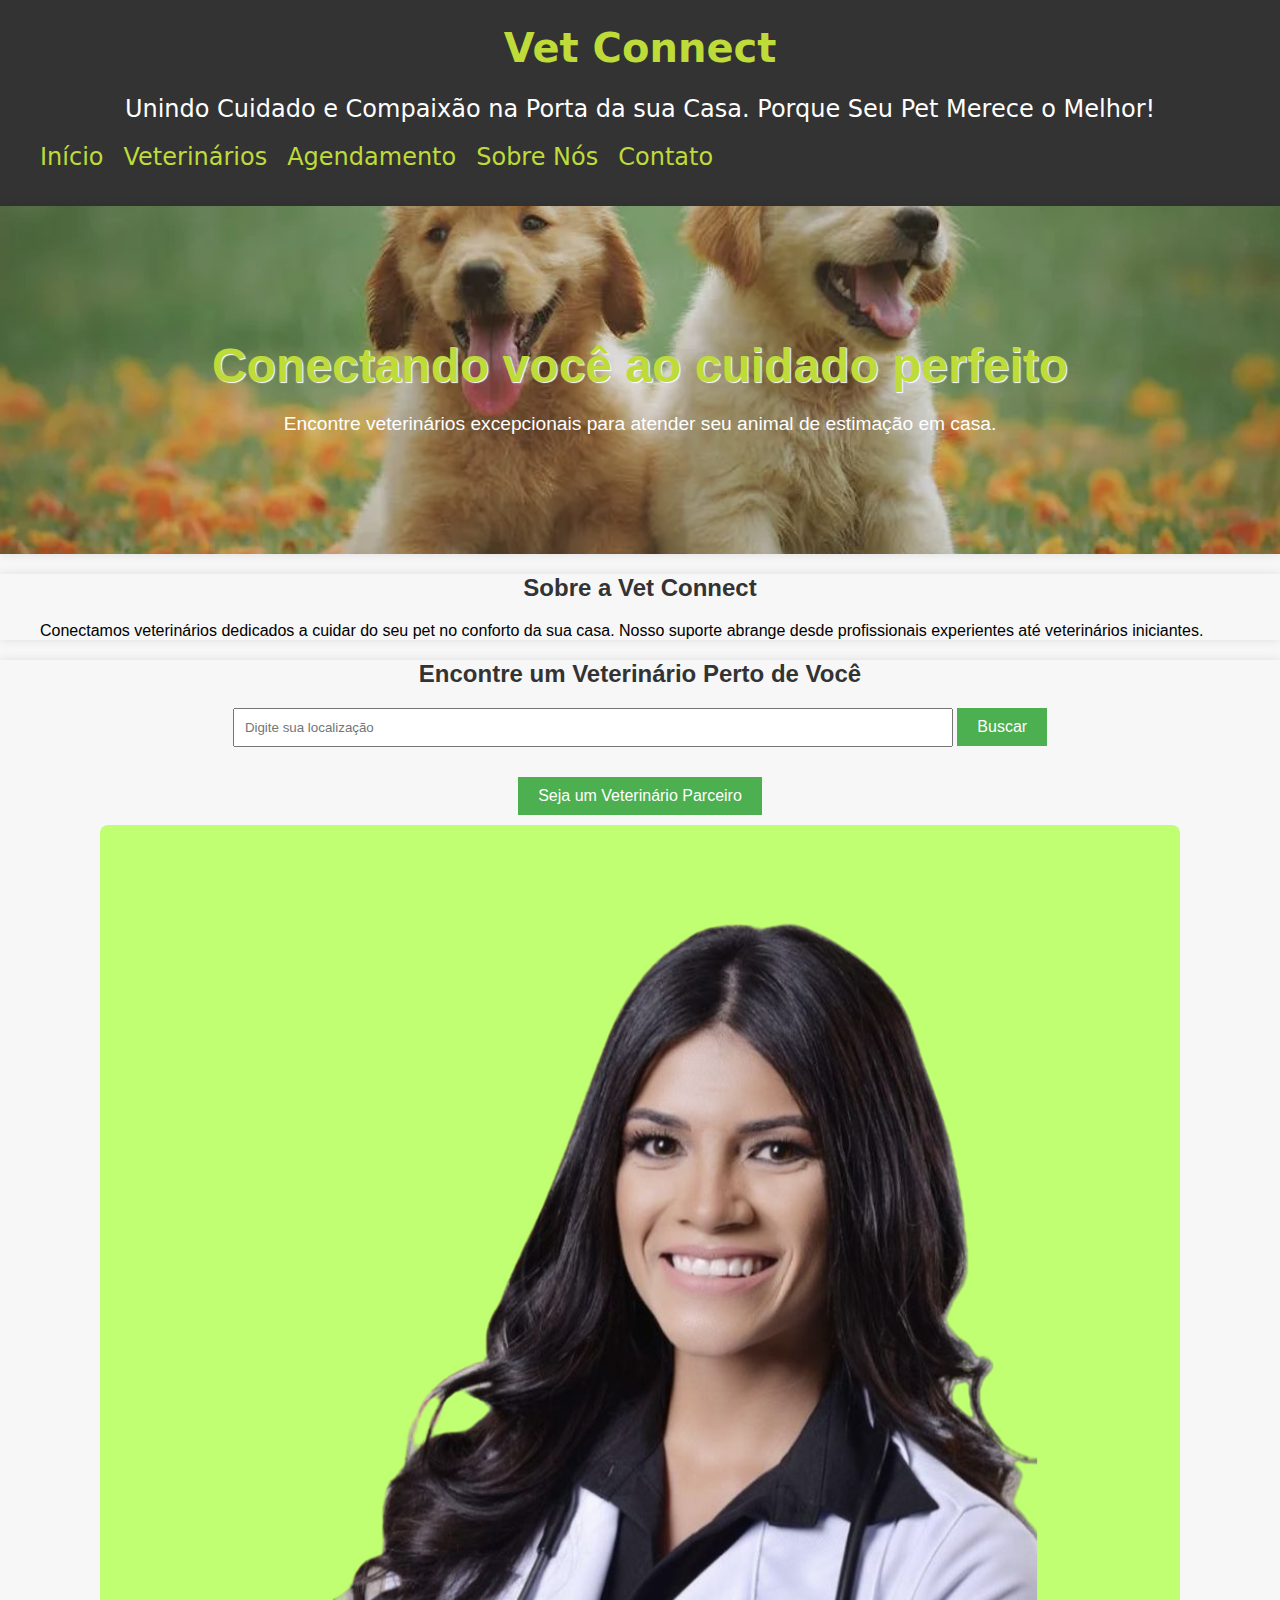
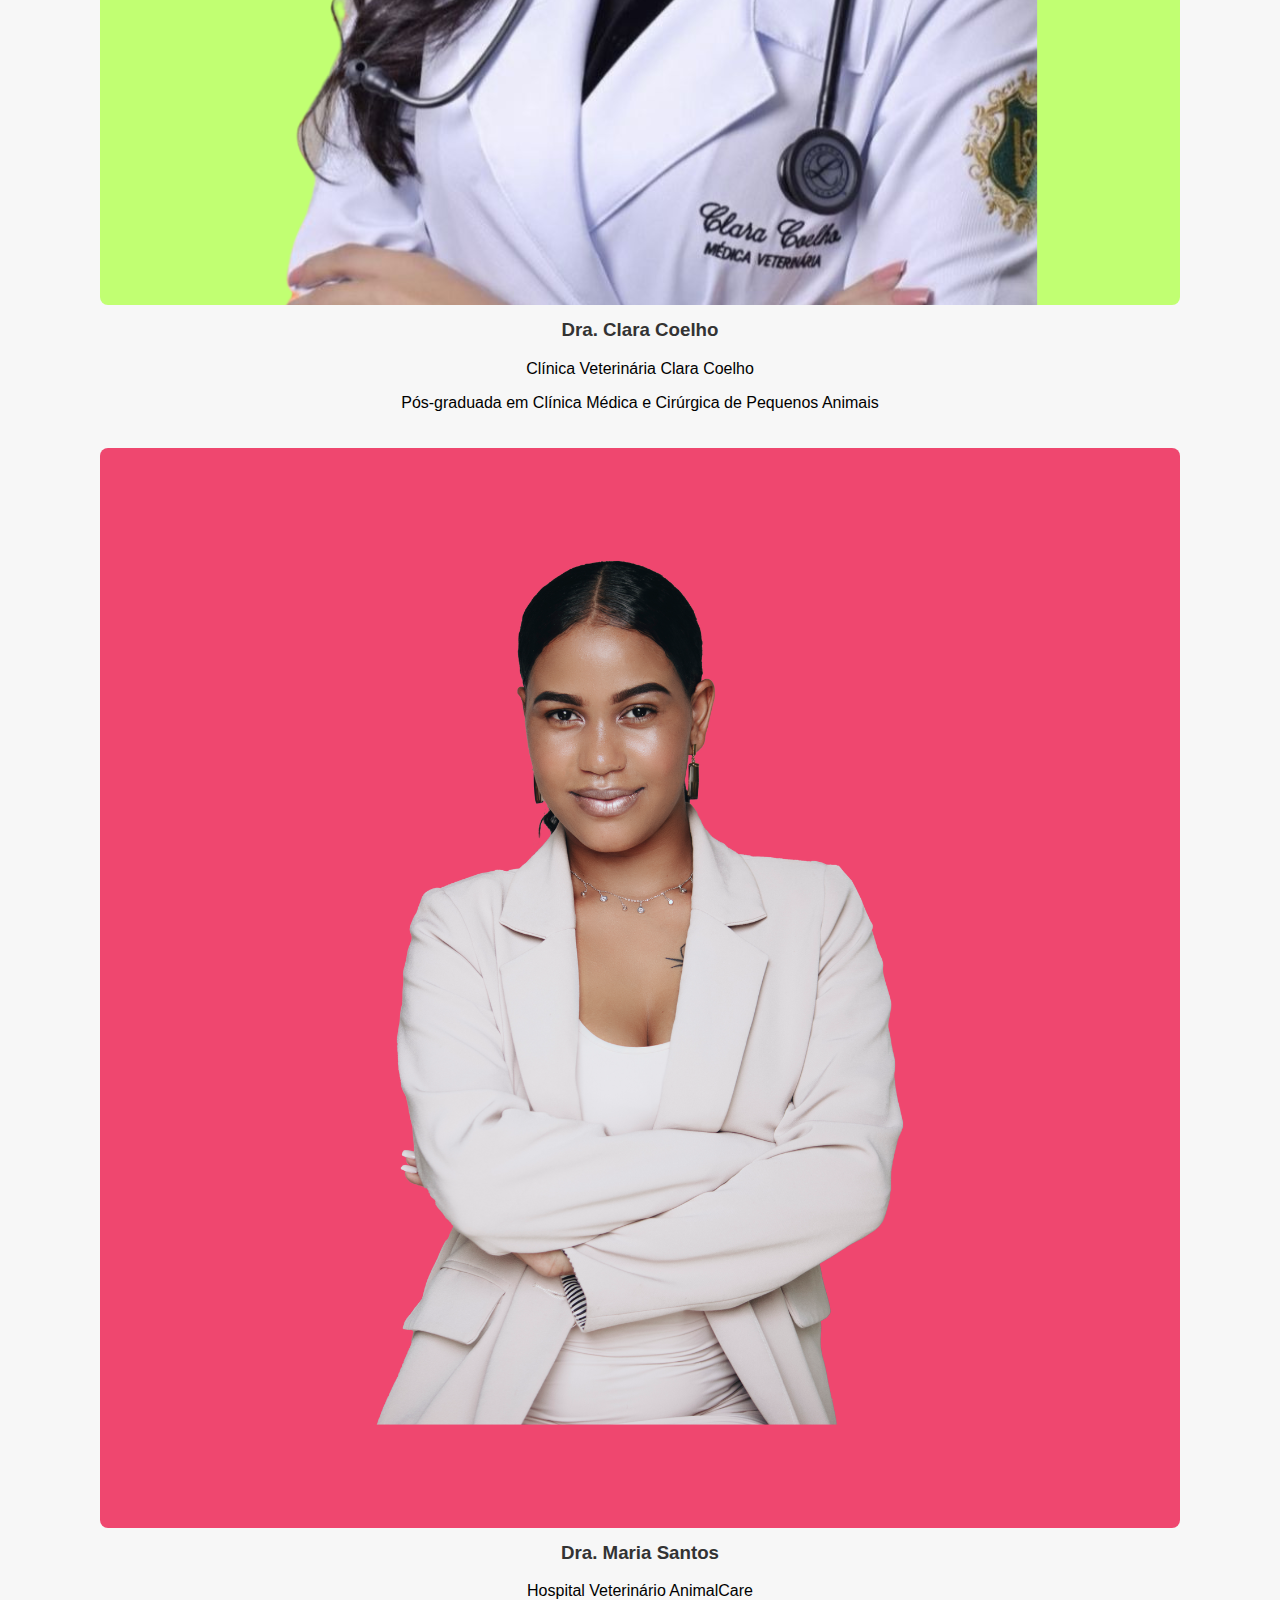
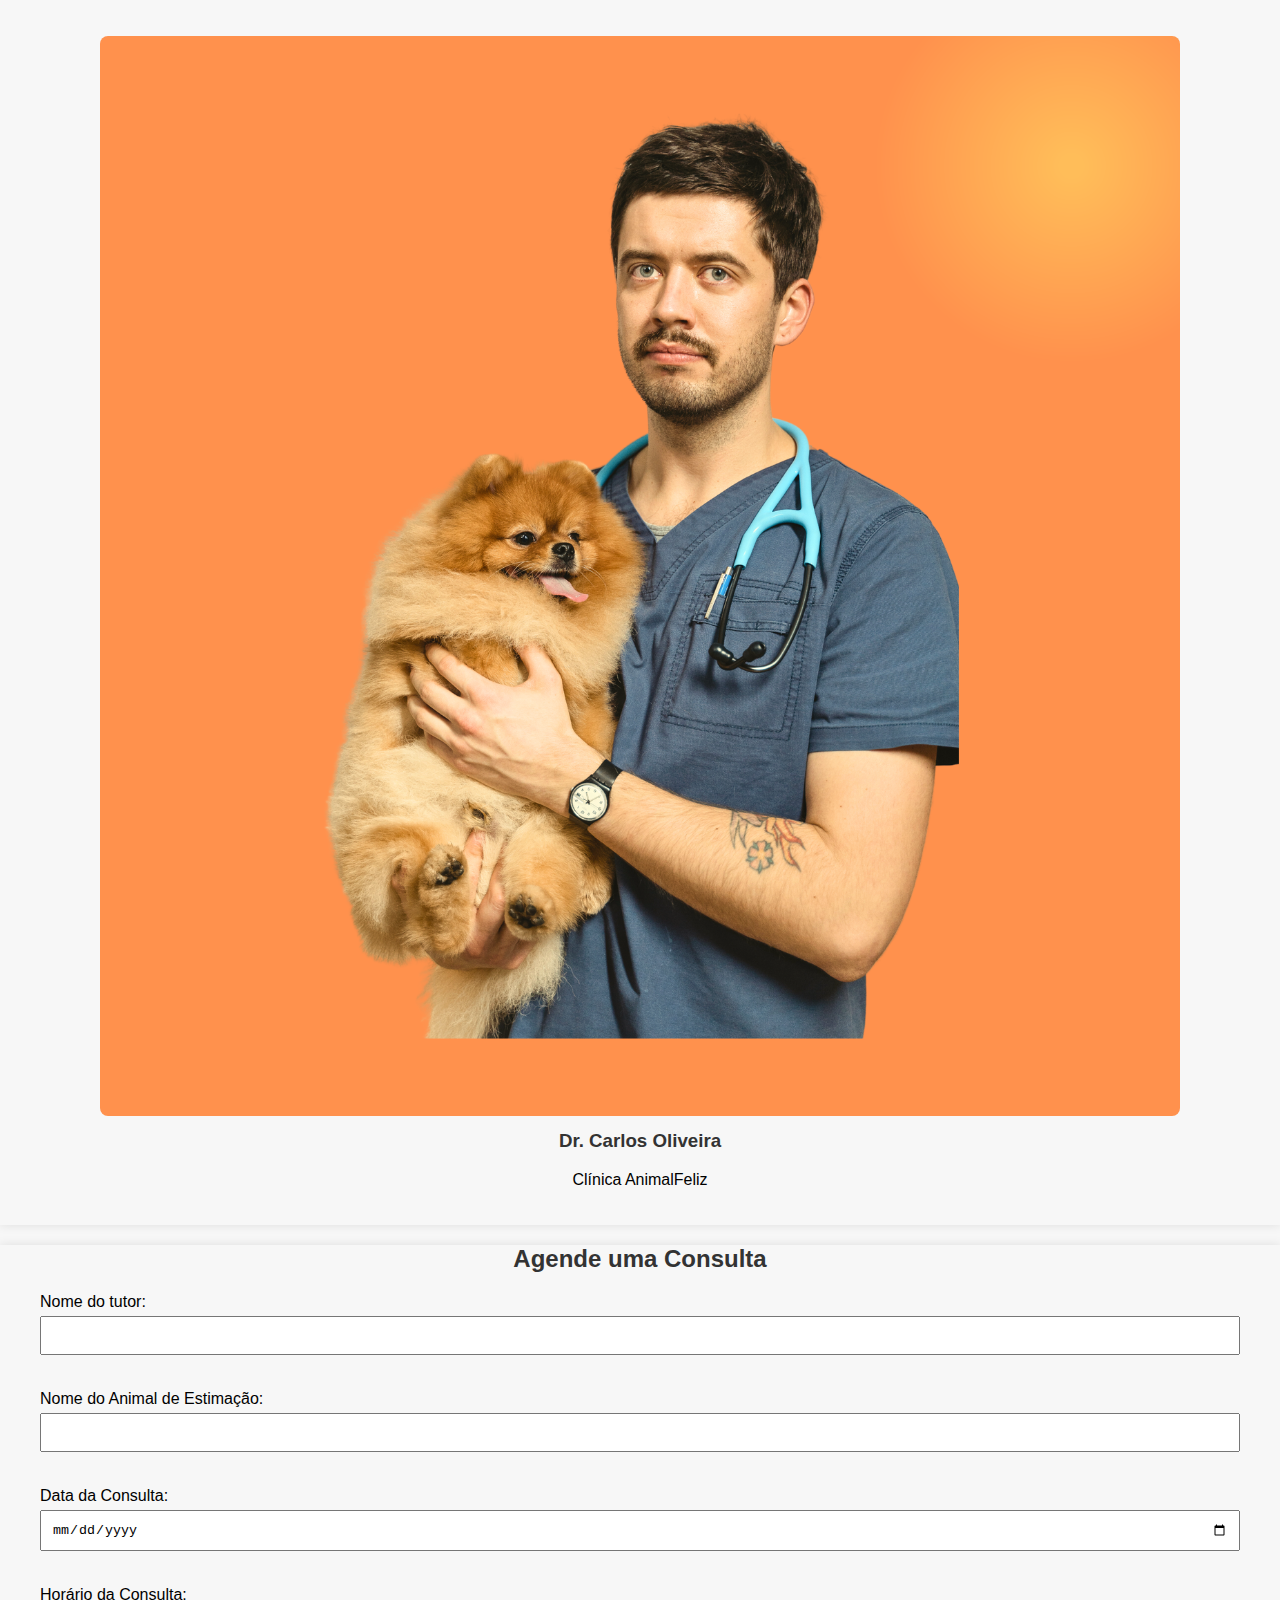
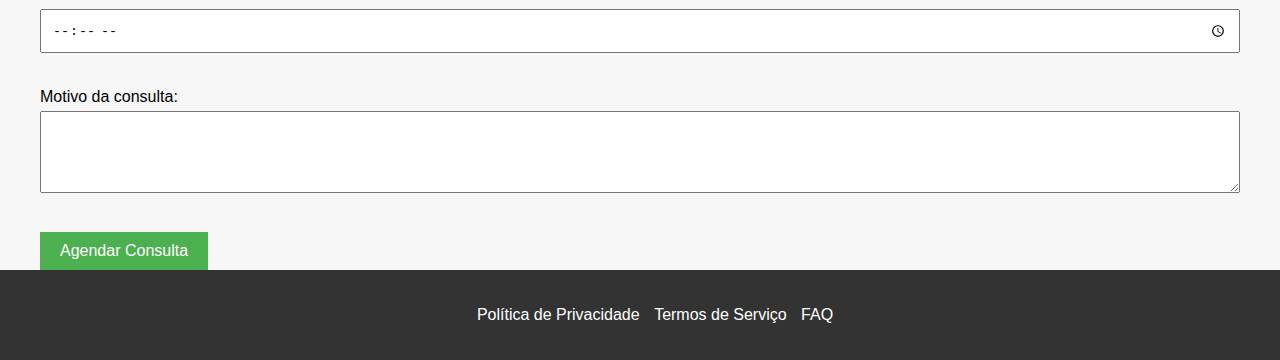
<file: index.html>
<!DOCTYPE html>
<html lang="en">
<head>
    <meta charset="UTF-8">
    <meta name="viewport" content="width=device-width, initial-scale=1.0">
    <link rel="stylesheet" href="styles.css">
    <title>VetConnect</title>
</head>
<body>

    <header>
        <div class="top">
            <h1>Vet Connect</h1>
            <p>Unindo Cuidado e Compaixão na Porta da sua Casa. Porque Seu Pet Merece o Melhor!</p>
            <nav>
                <ul>
                    <li><a href="#banner">Início</a></li>
                    <li><a href="#find-vet">Veterinários</a></li>
                    <li><a href="#appointment">Agendamento</a></li>
                    <li><a href="#about">Sobre Nós</a></li>
                    <li><a href="#contact">Contato</a></li>
                </ul>
            </nav>
        </div>
    </header>

    <section id="banner">
        <div class="container">
            <h1 id="text-banner">Conectando você ao cuidado perfeito</h1>
            <p>Encontre veterinários excepcionais para atender seu animal de estimação em casa.</p>
        </div>
    </section>
<section id="about">
        <div class="container">
            <h2>Sobre a Vet Connect</h2>
            <p>Conectamos veterinários dedicados a cuidar do seu pet no conforto da sua casa. Nosso suporte abrange desde profissionais experientes até veterinários iniciantes.</p>
        </div>
    </section>
    <section id="find-vet">
        <div class="container">
            <h2>Encontre um Veterinário Perto de Você</h2>
            <div class="search-container">
                <input type="text" id="search-vet" placeholder="Digite sua localização">
                <button type="button" onclick="searchVets()">Buscar</button>
            </div>
            <a href="vet-cadastro.html"><div class="seja-um-parceiro"><button>Seja um Veterinário Parceiro</button></div></a>

            <div class="featured-vets">
                <div class="vet">
                    <img src="img/vet1.png" alt="Veterinário 1">
                    <h3>Dra. Clara Coelho</h3>
                    <p>Clínica Veterinária Clara Coelho</p>
                    <p>Pós-graduada em Clínica Médica e Cirúrgica de Pequenos Animais</p>
                </div>
                <div class="vet">
                    <img src="img/vet3.png" alt="Veterinário 2">
                    <h3>Dra. Maria Santos</h3>
                    <p>Hospital Veterinário AnimalCare</p>
                </div>
                <div class="vet">
                    <img src="img/vet2.png" alt="Veterinário 3">
                    <h3>Dr. Carlos Oliveira</h3>
                    <p>Clínica AnimalFeliz</p>
                </div>
            </div>
        </div>
    </section>

    <section id="appointment">
        <div class="container">
            <h2>Agende uma Consulta</h2>
            <form id="appointment-form" action="javascript:void(0);" onsubmit="sendWhatsAppMessage()">
                <div class="form-group">
                    <label for="tutor-name">Nome do tutor:</label>
                    <input type="text" id="tutor-name" name="tutor-name" required>
                </div>

                <div class="form-group">
                    <label for="pet-name">Nome do Animal de Estimação:</label>
                    <input type="text" id="pet-name" name="pet-name" required>
                </div>

                <div class="form-group">
                    <label for="appointment-date">Data da Consulta:</label>
                    <input type="date" id="appointment-date" name="appointment-date" required>
                </div>

                <div class="form-group">
                    <label for="appointment-time">Horário da Consulta:</label>
                    <input type="time" id="appointment-time" name="appointment-time" required>
                </div>

                <div class="form-group">
                    <label for="special-instructions">Motivo da consulta:</label>
                    <textarea id="special-instructions" name="special-instructions" rows="4"></textarea>
                </div>

                <button type="submit">Agendar Consulta</button>
            </form>
        </div>
    </section>

    

    

    <footer>
        <div class="container">
            <ul>
                <li><a href="#">Política de Privacidade</a></li>
                <li><a href="#">Termos de Serviço</a></li>
                <li><a href="#">FAQ</a></li>
            </ul>
            <!-- Links para redes sociais e informações de contato aqui -->
        </div>
    </footer>

    <script src="script.js"></script>
</body>
</html>
</file>
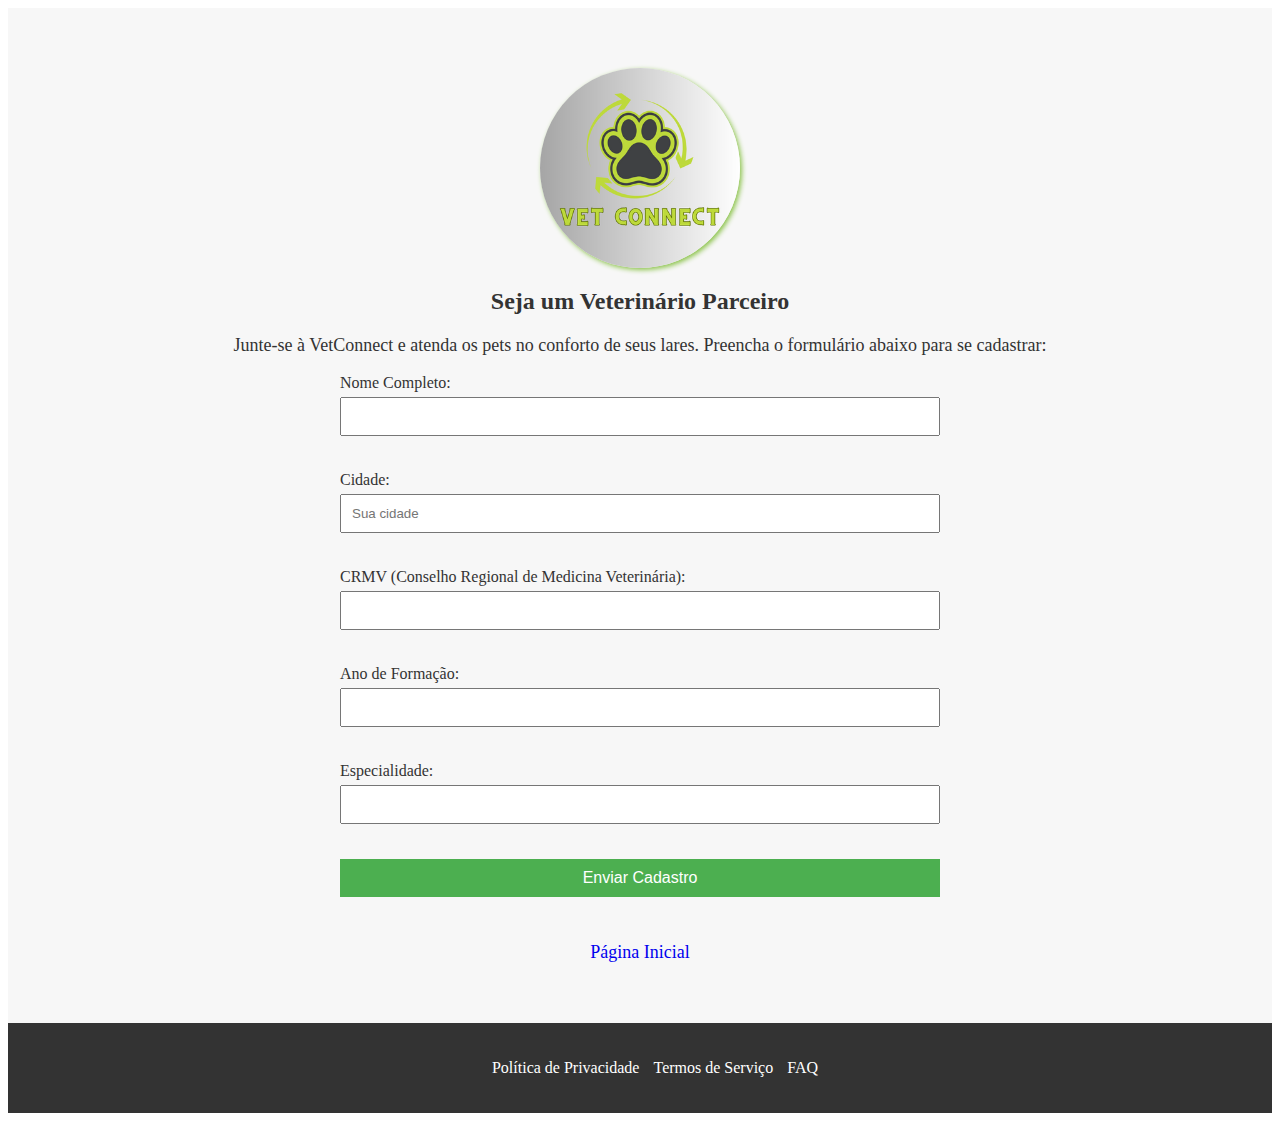
<file: vet-cadastro.html>
<!DOCTYPE html>
<html lang="en">
<head>
    <meta charset="UTF-8">
    <meta name="viewport" content="width=device-width, initial-scale=1.0">
    <link rel="stylesheet" href="cadastro.css">
    <title>VetConnect</title>
</head>
<section id="become-vet">
    <img id="logo" src="img/vet connect.png" width="200px" height="200px" alt="">
    <div class="container">
        <h2>Seja um Veterinário Parceiro</h2>
        <p>Junte-se à VetConnect e atenda os pets no conforto de seus lares. Preencha o formulário abaixo para se cadastrar:</p>
        <form id="vet-registration-form" action="javascript:void(0);" onsubmit="sendWhatsAppMessage()">
            <div class="form-group">
                <label for="vet-name">Nome Completo:</label>
                <input type="text" id="vet-name" name="vet-name" required>
            </div>

            <div class="form-group">
                <label for="cidade">Cidade:</label>
                <input type="cidade" id="cidade" name="cidade" placeholder="Sua cidade" required>
            </div>

            <div class="form-group">
                <label for="vet-crmv">CRMV (Conselho Regional de Medicina Veterinária):</label>
                <input type="text" id="vet-crmv" name="vet-crmv" required>
            </div>

            <div class="form-group">
                <label for="vet-graduation-year">Ano de Formação:</label>
                <input type="number" id="vet-graduation-year" name="vet-graduation-year" required>
            </div>

            <div class="form-group">
                <label for="vet-specialty">Especialidade:</label>
                <input type="text" id="vet-specialty" name="vet-specialty">
            </div>

            <button type="submit">Enviar Cadastro</button>
        </form>
    </div>
    <div class="link"><a href="index.html">Página Inicial</a></div>
</section>
<footer>
    <div class="container">
        <ul>
            <li><a href="#">Política de Privacidade</a></li>
            <li><a href="#">Termos de Serviço</a></li>
            <li><a href="#">FAQ</a></li>
        </ul>
    </div>
</footer>

<script src="cadastro.js"></script>
</body>
</html>
</file>
<file: styles.css>
:root {
    --primary-color: #BEDB39;
    --background-color: #f7f7f7;
    --button-color: #4CAF50;
}

body {
    font-family: 'Arial', sans-serif;
    margin: 0;
    padding: 0;
    background-color: var(--background-color);
}



.container {
    max-width: 1200px;
    margin: 0 auto;
    
}

header {
    background-color:#333;
    color: var(--primary-color);
    padding: 15px 0;
    font-size: 20px;
    font-family: system-ui, -apple-system, BlinkMacSystemFont, 'Segoe UI', Roboto, Oxygen, Ubuntu, Cantarell, 'Open Sans', 'Helvetica Neue', sans-serif;
    text-align: center;
}

header.top{
    display: flex;
    flex-direction: column;
    align-items: center;
}

header h1{
    font-size: 2em;
    margin: 10px 0;
}

header p {
    text-align: center;
    color: white;
    margin-bottom: 20px;
    font-size: 1.2em;
    font-family: system-ui, -apple-system, BlinkMacSystemFont, 'Segoe UI', Roboto, Oxygen, Ubuntu, Cantarell, 'Open Sans', 'Helvetica Neue', sans-serif;
    
}

nav ul{
    list-style-type: none;
    display: flex;
}

nav li {
    margin-right: 20px;
}

nav a {
    text-decoration: none;
    color: #BEDB39;
    font-size: 1.2em;
    transition: color 0.3s;
}

nav a:hover {
    color: #4CAF50;
}

.seja-um-parceiro{
    margin: auto;
    margin-bottom: 10px;
    width: fit-content;
}

.seja-um-parceiro:hover{
    box-shadow: 2px 2px 2px black;
    transform: scale(1.1);
    transition: 0.7s ease-in-out;
}
h1 {
    color: #BEDB39;
    text-align: center;
}

h2,h3{
    text-align: center;
    color: #333;
    
}

#text-banner{
    text-shadow: 1px 1px 1px white;
}

section {
    box-shadow: 0 0 10px rgba(0, 0, 0, 0.1);
}

#banner {
    background: url('img/pexels-photo-1108099.webp') center/cover no-repeat;
    color: #fff;
    text-align: center;
    padding: 100px 0;
}

#banner h1 {
    font-size: 3em;
    margin-bottom: 20px;
}

#banner p {
    font-size: 1.2em;
}

#find-vet {
    background-color: #f7f7f7;
}

.search-container {
    text-align: center;
    margin-bottom: 30px;
}

#search-vet {
    padding: 10px;
    width: 60%;
    box-sizing: border-box;
}

button {
    background-color: var(--button-color);
    color: #fff;
    padding: 10px 20px;
    border: none;
    cursor: pointer;
    font-size: 16px;
}

.button:hover {
    background-color: #8BC34A;
    transform: scale(1.1);
    transition: 0.8s ease-in-out;
    box-shadow: 1px 1px 1px black;
}

.featured-vets {
    display: flex;
    justify-content: space-around;
    flex-wrap: wrap;
}

.vet {
    text-align: center;
    margin-bottom: 20px;
}

.vet img {
    max-width: 100%;
    height: auto;
    border-radius: 8px;
}

.vet h3 {
    margin-top: 10px;
}

.form-group {
    margin-bottom: 20px;
}

form label {
    display: block;
    margin-bottom: 5px;
}

form input,
form textarea {
    width: 100%;
    padding: 10px;
    margin-bottom: 15px;
    box-sizing: border-box;
}

form button {
    background-color: #4CAF50;
    color: #fff;
    padding: 10px 20px;
    border: none;
    cursor: pointer;
    font-size: 16px;
}

form button:hover {
    background-color: #8BC34A;
    transform: scale(1.1);
    transition: 0,8s ease-in-out;
    box-shadow: 1px 1px 1px black;
}

footer {
    background-color: #333;
    color: #fff;
    padding: 20px 0;
    text-align: center;
}

footer ul {
    list-style-type: none;
}

footer ul li {
    display: inline;
    margin-right: 10px;
}

footer a {
    color: #fff;
    text-decoration: none;
}
</file>
<file: cadastro.css>
/* Estilo para centralizar a logo */
#logo {
    display: block;
    margin: 0 auto;
    border-radius: 50%;
    box-shadow: 2px 2px 5px #8BC34A;
}

p{
    font-size: 18px;
}

a{
    text-decoration: none;
}

.link{
    font-size: 18px;
    text-align: center;
    margin-top: 45px;
}

a:hover{
    color: #4CAF50;
    text-transform:scale(1.1);
    transition: 0.5s ease-in-out;
    text-shadow: 1px 1px 1px #4CAF50;

}

#become-vet {
    background-color: #f7f7f7;
    padding: 60px 0;
}

#become-vet h2,
#become-vet p {
    text-align: center;
    color: #333;
}

#vet-registration-form {
    max-width: 600px;
    margin: 0 auto;
}

#vet-registration-form .form-group {
    margin-bottom: 20px;
}

#vet-registration-form label {
    display: block;
    margin-bottom: 5px;
    color: #333;
}

#vet-registration-form input {
    width: 100%;
    padding: 10px;
    margin-bottom: 15px;
    box-sizing: border-box;
}

#vet-registration-form button {
    background-color: #4CAF50;
    color: #fff;
    padding: 10px 20px;
    border: none;
    cursor: pointer;
    font-size: 16px;
    width: 100%;
}

#vet-registration-form button:hover {
    background-color: #8BC34A;
}

#vet-registration-success {
    text-align: center;
    margin-top: 20px;
    display: none;
    color: #4CAF50;
}

#vet-registration-success p {
    font-size: 18px;
}

footer {
    background-color: #333;
    color: #fff;
    padding: 20px 0;
    text-align: center;
}

footer ul {
    list-style-type: none;
}

footer ul li {
    display: inline;
    margin-right: 10px;
}

footer a {
    color: #fff;
    text-decoration: none;
}
</file>
